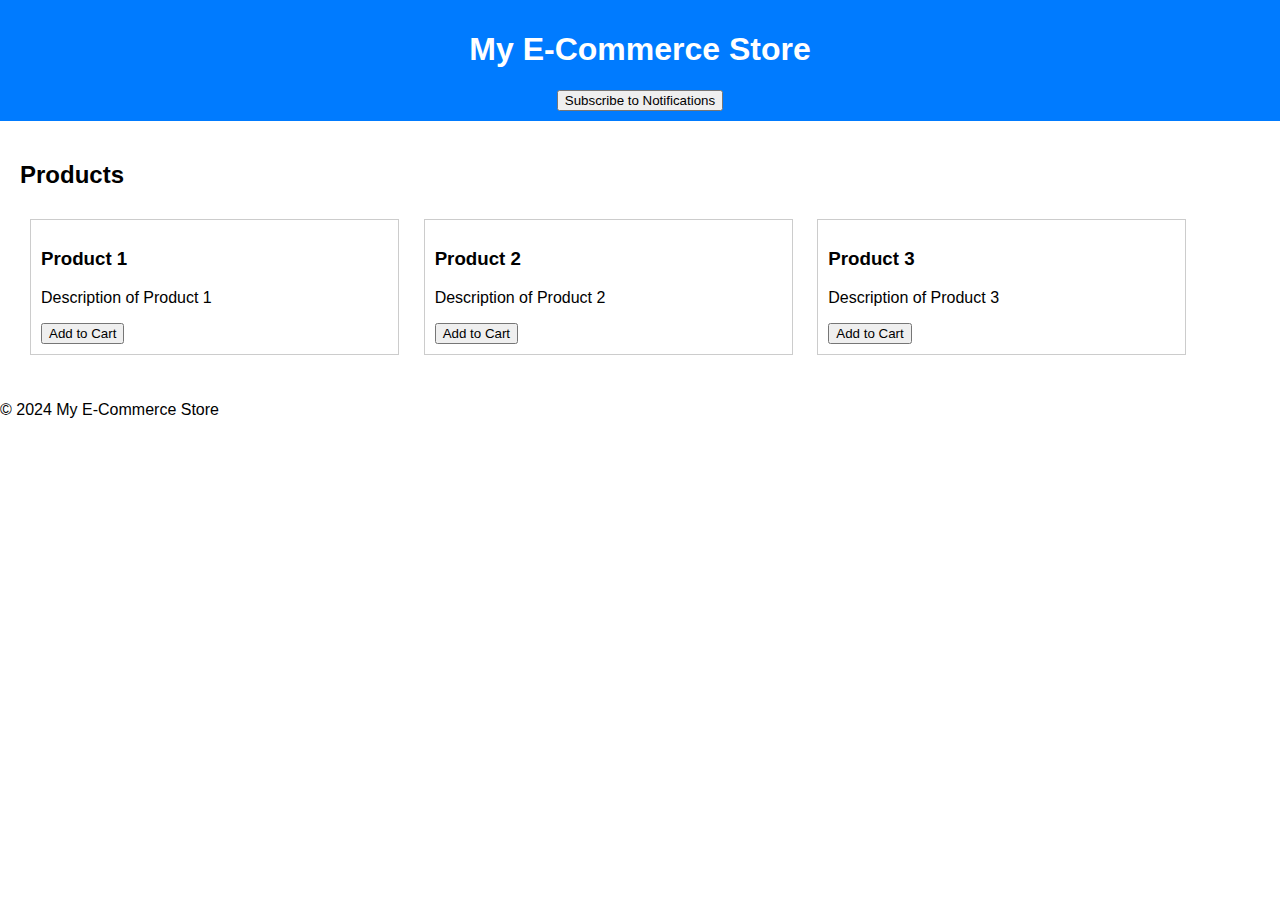
<file: Task 3/index.html>
<!DOCTYPE html>
<html lang="en">
  <head>
    <meta charset="UTF-8" />
    <meta name="viewport" content="width=device-width, initial-scale=1.0" />
    <title>E-Commerce PWA</title>
    <link rel="stylesheet" href="styles.css" />
    <link rel="manifest" href="manifest.json" />
    <script src="app.js" defer></script>
  </head>
  <body>
    <header>
      <h1>My E-Commerce Store</h1>
      <button id="subscribe">Subscribe to Notifications</button>
    </header>
    <main>
      <section id="products">
        <h2>Products</h2>
        <div class="product" data-id="1">
          <h3>Product 1</h3>
          <p>Description of Product 1</p>
          <button>Add to Cart</button>
        </div>
        <div class="product" data-id="2">
          <h3>Product 2</h3>
          <p>Description of Product 2</p>
          <button>Add to Cart</button>
        </div>
        <div class="product" data-id="3">
          <h3>Product 3</h3>
          <p>Description of Product 3</p>
          <button>Add to Cart</button>
        </div>
      </section>
    </main>
    <footer>
      <p>&copy; 2024 My E-Commerce Store</p>
    </footer>
  </body>
</html>
</file>
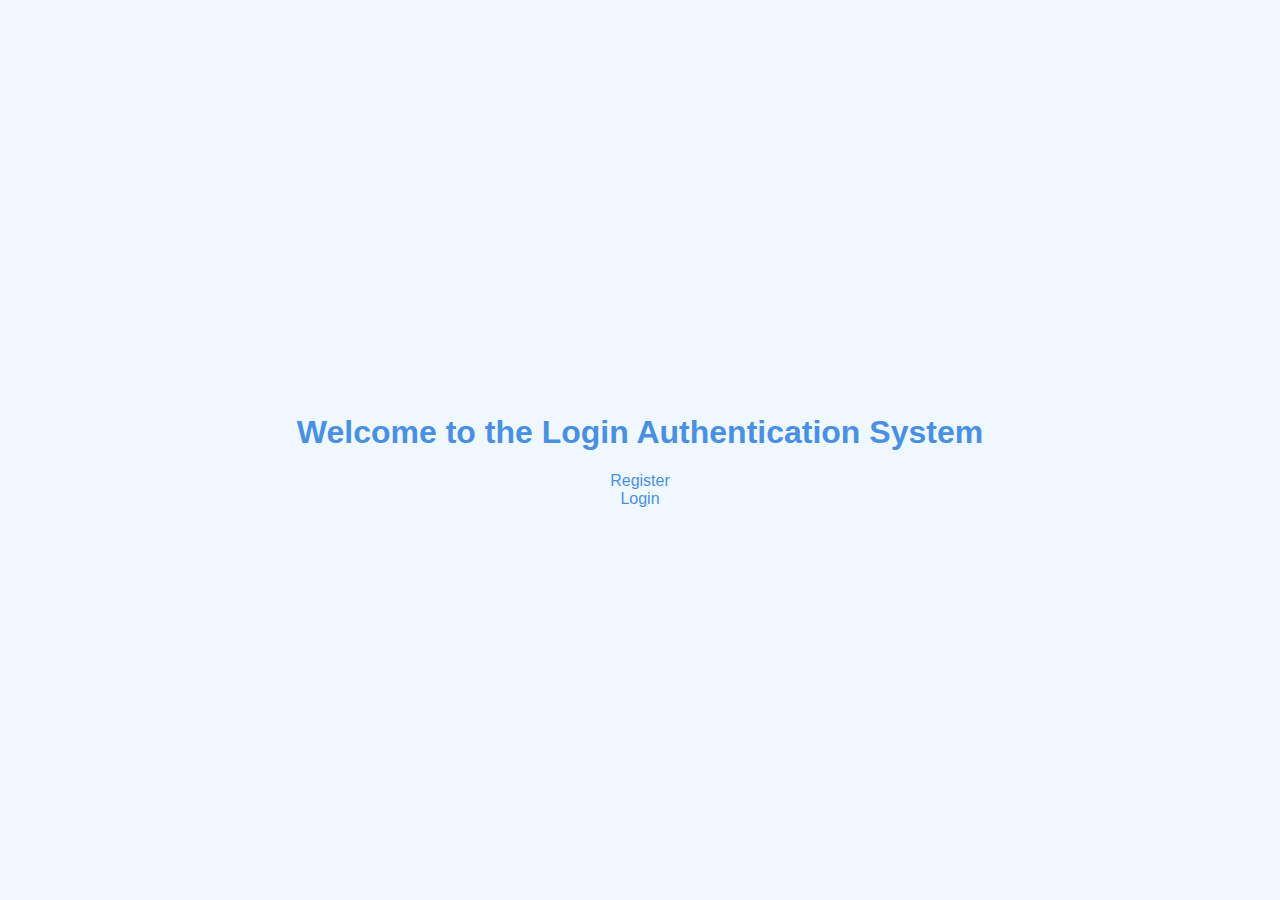
<file: Task 5/index.html>
<!DOCTYPE html>
<html lang="en">
  <head>
    <meta charset="UTF-8" />
    <meta name="viewport" content="width=device-width, initial-scale=1.0" />
    <title>Login Auth System</title>
    <link rel="stylesheet" href="styles.css" />
  </head>
  <body>
    <h1>Welcome to the Login Authentication System</h1>
    <a href="register.html">Register</a>
    <a href="login.html">Login</a>
  </body>
</html>
</file>
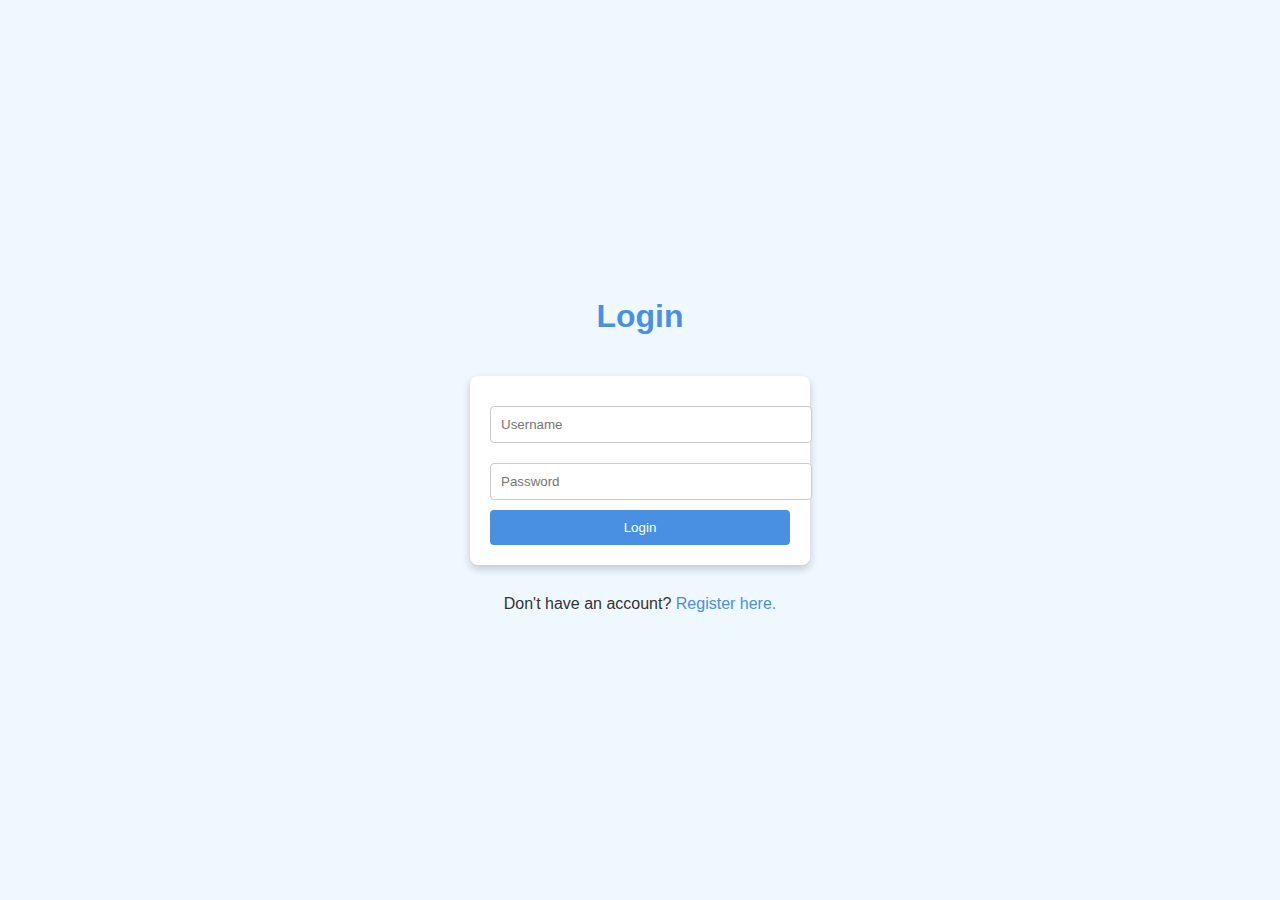
<file: Task 5/login.html>
<!DOCTYPE html>
<html lang="en">
  <head>
    <meta charset="UTF-8" />
    <meta name="viewport" content="width=device-width, initial-scale=1.0" />
    <title>Login</title>
    <link rel="stylesheet" href="styles.css" />
  </head>
  <body>
    <h1>Login</h1>
    <form id="loginForm">
      <input type="text" id="loginUsername" placeholder="Username" required />
      <input
        type="password"
        id="loginPassword"
        placeholder="Password"
        required
      />
      <button type="submit">Login</button>
    </form>
    <p>Don't have an account? <a href="register.html">Register here.</a></p>

    <script>
      document
        .getElementById("loginForm")
        .addEventListener("submit", function (event) {
          event.preventDefault();
          const username = document.getElementById("loginUsername").value;
          const password = document.getElementById("loginPassword").value;

          // Retrieve user data from local storage
          const storedUsername = localStorage.getItem("username");
          const storedPassword = localStorage.getItem("password");

          if (username === storedUsername && password === storedPassword) {
            alert("Login successful!");
            window.location.href = "secured.html";
          } else {
            alert("Login failed. Check your username and/or password.");
          }
        });
    </script>
  </body>
</html>
</file>
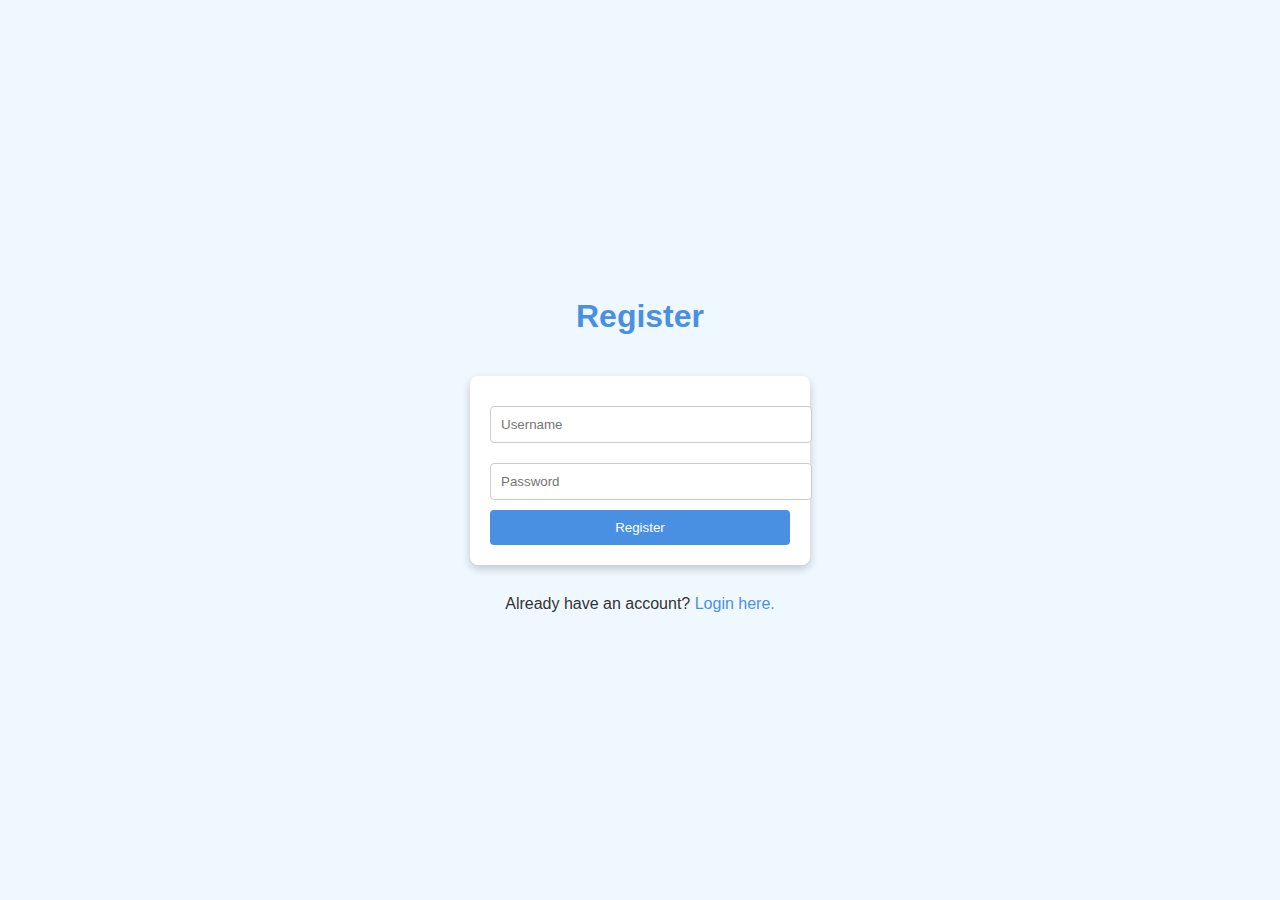
<file: Task 5/register.html>
<!DOCTYPE html>
<html lang="en">
  <head>
    <meta charset="UTF-8" />
    <meta name="viewport" content="width=device-width, initial-scale=1.0" />
    <title>Register</title>
    <link rel="stylesheet" href="styles.css" />
  </head>
  <body>
    <h1>Register</h1>
    <form id="registerForm">
      <input type="text" id="username" placeholder="Username" required />
      <input type="password" id="password" placeholder="Password" required />
      <button type="submit">Register</button>
    </form>
    <p>Already have an account? <a href="login.html">Login here.</a></p>

    <script>
      document
        .getElementById("registerForm")
        .addEventListener("submit", function (event) {
          event.preventDefault();
          const username = document.getElementById("username").value;
          const password = document.getElementById("password").value;

          // Save user data to local storage
          localStorage.setItem("username", username);
          localStorage.setItem("password", password);
          alert("Registration successful! You can now log in.");
          window.location.href = "login.html";
        });
    </script>
  </body>
</html>
</file>
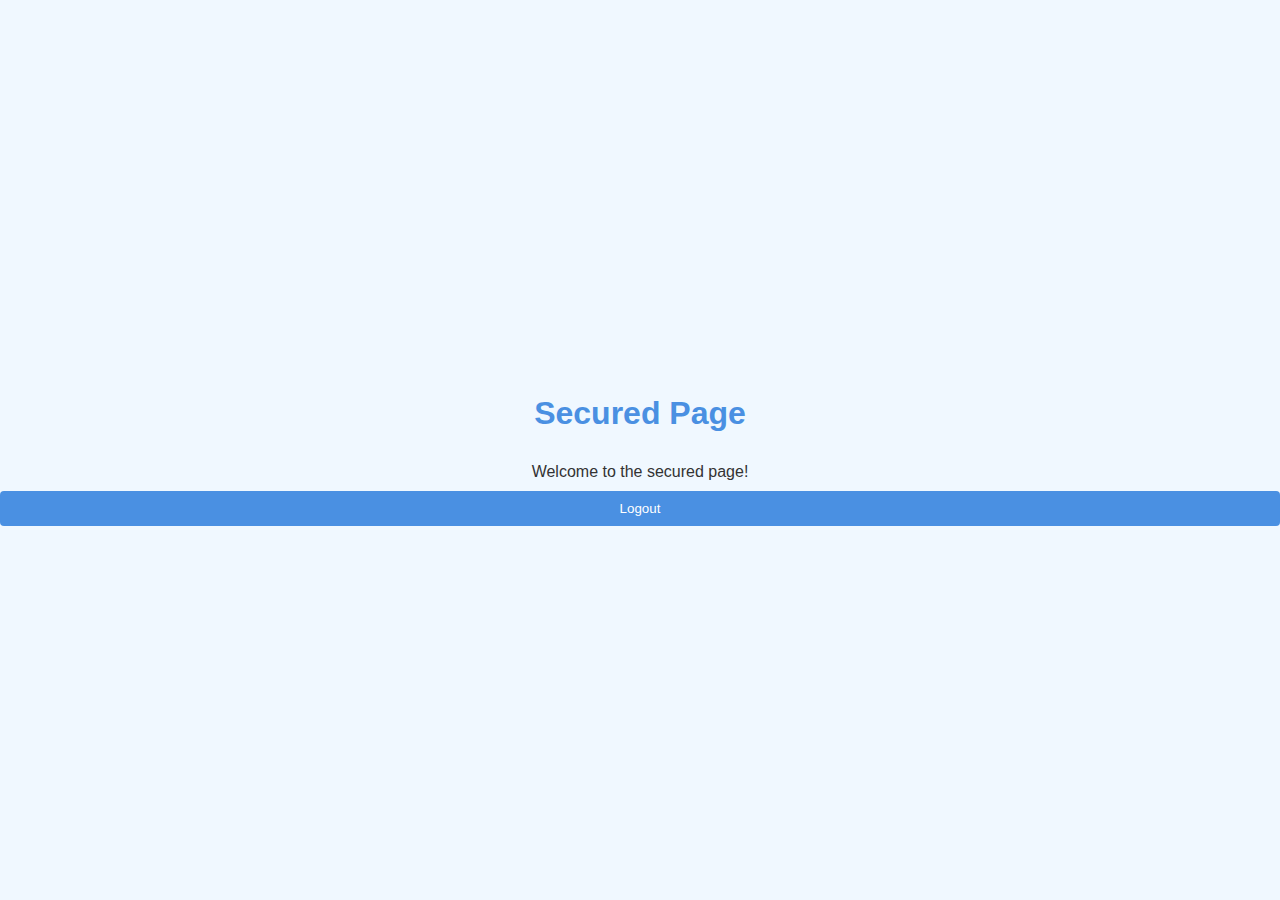
<file: Task 5/secured.html>
<!DOCTYPE html>
<html lang="en">
  <head>
    <meta charset="UTF-8" />
    <meta name="viewport" content="width=device-width, initial-scale=1.0" />
    <title>Secured Page</title>
    <link rel="stylesheet" href="styles.css" />
  </head>
  <body>
    <h1>Secured Page</h1>
    <p>Welcome to the secured page!</p>
    <button id="logoutButton">Logout</button>

    <script>
      document
        .getElementById("logoutButton")
        .addEventListener("click", function () {
          alert("You have been logged out.");
          window.location.href = "index.html";
        });
    </script>
  </body>
</html>
</file>
<file: Task 3/styles.css>
body {
  font-family: Arial, sans-serif;
  margin: 0;
  padding: 0;
}

header {
  background: #007bff;
  color: white;
  padding: 10px;
  text-align: center;
}

main {
  padding: 20px;
}

.product {
  border: 1px solid #ccc;
  margin: 10px;
  padding: 10px;
  display: inline-block;
  width: calc(33% - 40px);
  box-sizing: border-box;
}

@media (max-width: 600px) {
  .product {
    width: calc(100% - 40px);
  }
}
</file>
<file: Task 5/styles.css>
body {
  font-family: Arial, sans-serif;
  background-color: #f0f8ff;
  color: #333;
  margin: 0;
  padding: 0;
  display: flex;
  flex-direction: column;
  align-items: center;
  justify-content: center;
  height: 100vh;
}

h1 {
  color: #4a90e2;
}

form {
  background-color: #ffffff;
  border-radius: 8px;
  box-shadow: 0 4px 8px rgba(0, 0, 0, 0.2);
  padding: 20px;
  margin: 20px;
  width: 300px;
}

input {
  width: 100%;
  padding: 10px;
  margin: 10px 0;
  border: 1px solid #ccc;
  border-radius: 4px;
  transition: border-color 0.3s;
}

input:focus {
  border-color: #4a90e2;
}

button {
  background-color: #4a90e2;
  color: white;
  border: none;
  padding: 10px;
  border-radius: 4px;
  cursor: pointer;
  width: 100%;
  transition: background-color 0.3s;
}

button:hover {
  background-color: #357ab8;
}

a {
  color: #4a90e2;
  text-decoration: none;
}

a:hover {
  text-decoration: underline;
}

p {
  margin: 10px 0;
}
</file>
